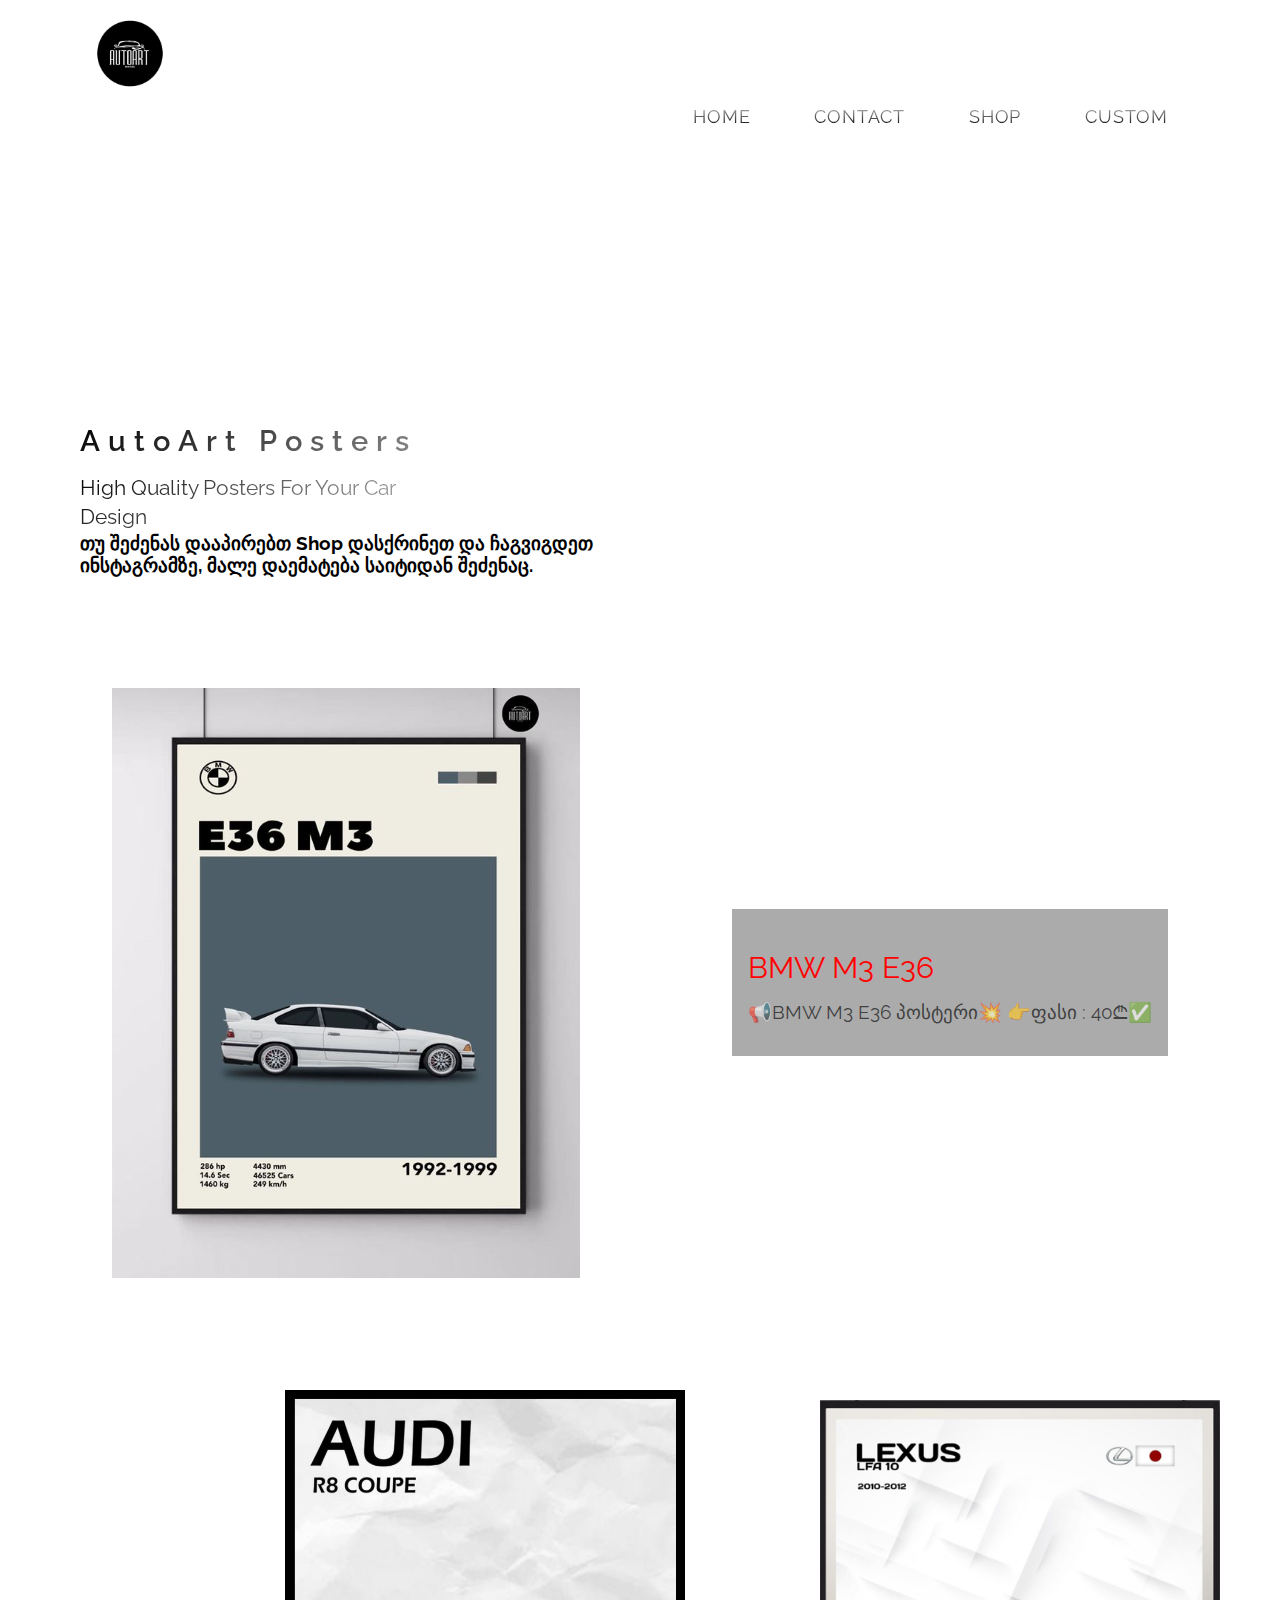
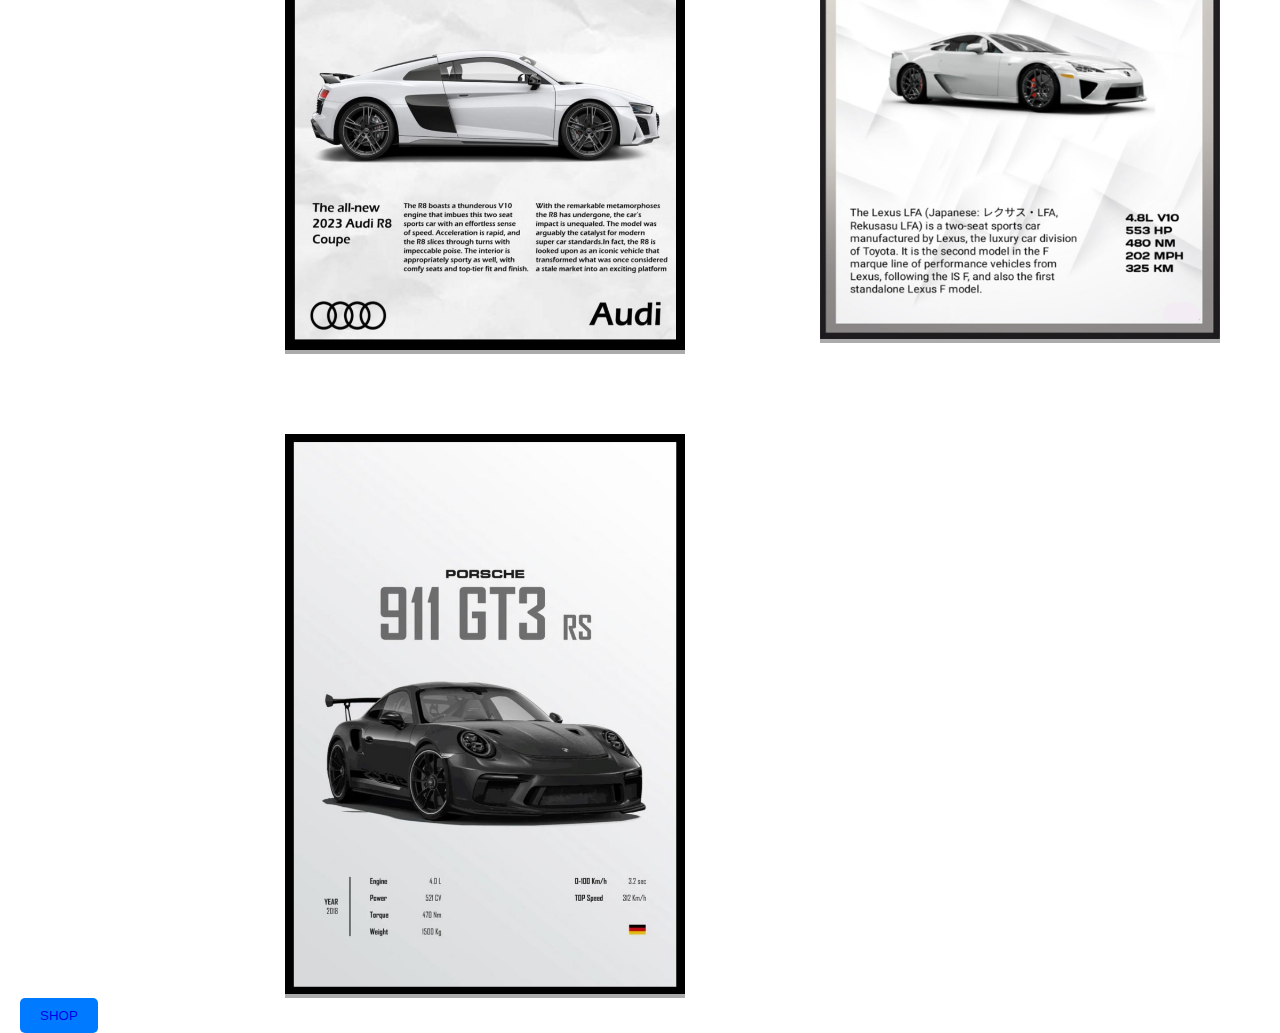
<file: index.html>
<!DOCTYPE html>
<html lang="en">
<head>
  <meta charset="UTF-8">
  <meta name="viewport" content="width=device-width, initial-scale=1.0">
  <title>AutoArt Posters</title>
  <link rel="stylesheet" href="style.css">
</head>
<body>
  
  <div class="menu-toggle">
    <i class="bx bx-menu"></i>
    <i class="bx bx-x"></i>
  </div>
  <button class="show-navbar-btn">Show Navbar</button>
  
  <header>
    <div class="company-logo"><img src="logo.png" alt=""></div>
    <nav class="navbar">
      <ul class="nav-items">
        <li class="nav-item"><a href="index.html" class="nav-link">HOME</a></li>
        <li class="nav-item"><a href="https://www.instagram.com/autoartposters/" class="nav-link">CONTACT</a></li>
        <li class="nav-item"><a href="shop.html" class="nav-link">SHOP</a></li>
        <li class="nav-item"><a href="custom.html" class="nav-link">CUSTOM</a></li>
      </ul>
    </nav>
    <div class="menu-toggle">
      <i class="bx bx-menu"></i>
      <i class="bx bx-x"></i>
    </div>
  </header>
  <main>
    <!-- HOME SECTION -->
    <section class="container section-1">
      <div class="slogan">
        <h1 class="company-title">AutoArt Posters</h1>
        <h2 class="company-slogan">
          High Quality Posters For Your Car Design</h2>
          <h3>თუ შეძენას დააპირებთ Shop დასქრინეთ და ჩაგვიგდეთ ინსტაგრამზე, მალე დაემატება საიტიდან შეძენაც.</h3>
      </div>
    </section>

    <!-- OFFER SECTION -->
    <section class="container section-2">
      <!-- offer 1 -->
      <div class="offer offer-1">
        <img src="e36 m3.png" alt="a computer in dark with with white shadow" class="offer-img offer-1-img">
        <div class="offer-description offer-desc-1">
          <h2 class="offer-title">BMW M3 E36</h2>
          <p class="offer-hook">📢BMW M3 E36 პოსტერი💥 👉ფასი : 40₾✅</p>
        </div>
      </div>
    </section>

    <!-- PRODUCT SECTION -->
    <section class="container section-3">
      <!-- product - 1 -->
      <div class="product product-1">
        <img src="audii.jpg" alt="computer to sell" class="product-img">
      </div>
      <!-- product - 2 -->
      <div class="product product-2">
        <img src="lexus lfa.png" alt="computer to sell" class="product-img">
      </div>
      <!-- product - 3 -->
      <div class="product product-3">
        <img src="911 gt3rs.jpg" alt="computer to sell" class="product-img">
      </div>
    </section>
    
    <!-- Footer section -->
    <footer>
      <button class="shopbtn"><a href="shop.html">SHOP</a></button>
    </footer>
  </main>
     
  <script src="script.js"></script>
</body>
</html>
</file>
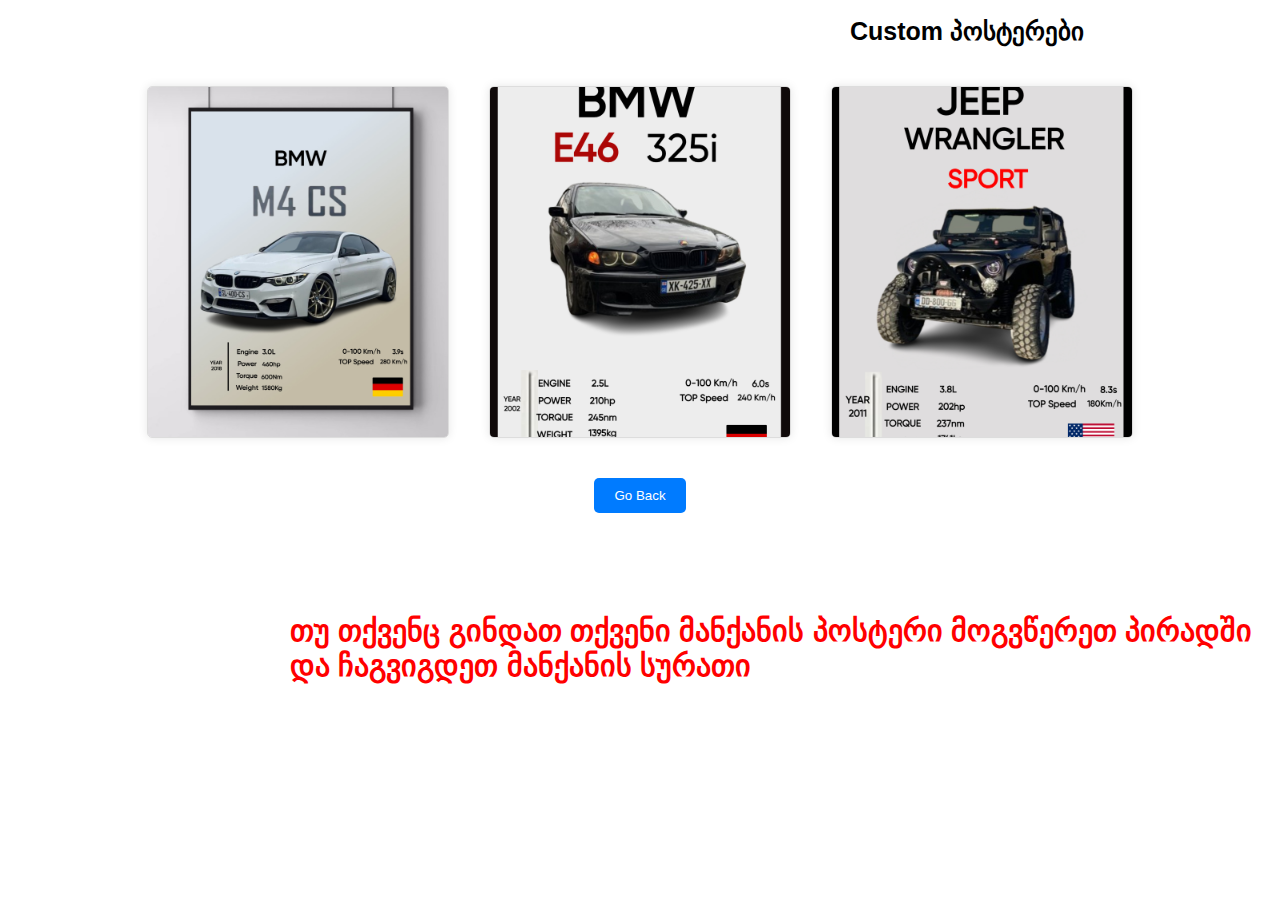
<file: custom.html>
<!DOCTYPE html>
<html lang="en">
<head>
<meta charset="UTF-8">
<meta name="viewport" content="width=device-width, initial-scale=1.0">
<link rel="stylesheet" href="custom.css">
<title>Custom</title>
</head>
<body>
    
    <h1>Custom პოსტერები</h1>
    
    <div class="container">
        <div class="image-div">
          <img src="m4csss w frame.jpg" alt="Image 1">
        </div>
      
        <div class="image-div">
          <img src="BMW POSTER.jpg" alt="Image 2">
        </div>
      
        <div class="image-div">
          <img src="WRANGLER.jpg" alt="Image 3">
        </div>
      </div>
      
<div class="goback-btn">
  <button onclick="goBack()">Go Back</button>
</div>

<h2>თუ თქვენც გინდათ თქვენი მანქანის პოსტერი მოგვწერეთ პირადში და ჩაგვიგდეთ მანქანის სურათი</h2>

<script src="custom.js"></script>

</body>
</html>
</file>
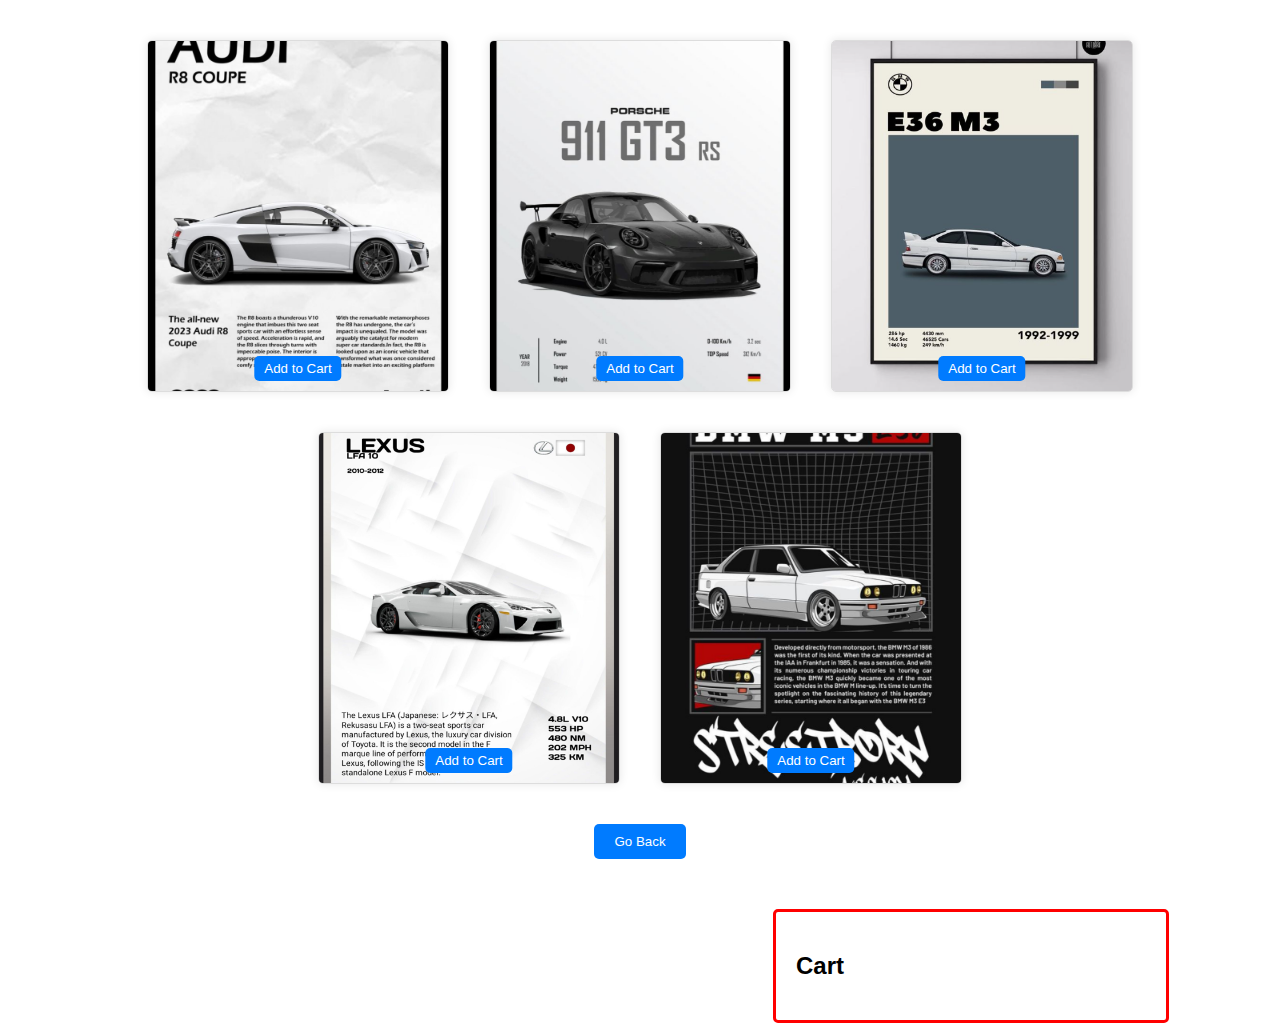
<file: shop.html>
<!DOCTYPE html>
<html lang="en">
<head>
<meta charset="UTF-8">
<meta name="viewport" content="width=device-width, initial-scale=1.0">
<link rel="stylesheet" href="shop.css">
<title>Shop</title>
</head>
<body>
    <div class="container">
        <div class="image-div">
          <img src="audii.jpg" alt="Image 1">
          <button class="add-to-cart" onclick="addToCart('AUDI R8 Coupe პოსტერი', 12.90)">Add to Cart</button>
        </div>
      
        <div class="image-div">
          <img src="911 gt3rs.jpg" alt="Image 2">
          <button class="add-to-cart" onclick="addToCart('Porsche 911 GT3 RS პოსტერი', 12.90)">Add to Cart</button>
        </div>
      
        <div class="image-div">
          <img src="e36 m3.png" alt="Image 3">
          <button class="add-to-cart" onclick="addToCart('BMW M3 E36 პოსტერი', 12.90)">Add to Cart</button>
        </div>
      
        <div class="image-div">
          <img src="lexus lfa.png" alt="Image 4">
          <button class="add-to-cart" onclick="addToCart('Lexus LFA V10 პოსტერი', 12.90)">Add to Cart</button>
        </div>
      
        <div class="image-div">
          <img src="E30.jpg" alt="Image 5">
          <button class="add-to-cart" onclick="addToCart('BMW M3 E30 პოსტერი', 12.90)">Add to Cart</button>
        </div>
      </div>
      
<div class="goback-btn">
  <button onclick="goBack()">Go Back</button>
</div>

<div class="cart" id="cart">
  <h2>Cart</h2>
  <div class="cart-items" id="cart-items">
  </div>
</div>

<script src="shop.js"></script>

</body>
</html>
</file>
<file: style.css>
@import url("https://fonts.googleapis.com/css2?family=Raleway:wght@100;200;300;400");

*,
*::before,
*::after {
  padding: 0;
  margin: 0;
  box-sizing: border-box;
}

/* ================= VARIABLE ================ */
:root {
  --primary-color: hsl(0, 0%, 0%);
  --primary-color-alt: hsl(0, 0%, 74%);
  --second-color: #ff0303;
  --second-color-alt: hsla(0, 0%, 0%, 0.65);
  --third-color: hsl(220, 36%, 28%);
  --white-color: #ffffff;
  --white-color-alt: hsl(0, 0%, 67%);
  --dark-color: hsl(0, 0%, 100%);
}

/* ================= BASE ==================== */
li {
  list-style: none;
}
a {
  text-decoration: none;
}
img {
  width: 100%;
  height: auto;
}

.bx {
  font-size: 2.5rem;
}
.container {
  padding: 0 2rem;
}

.show-navbar-btn {
  display: none; /* Initially hide the button */
}

@media only screen and (max-width: 600px) {
  .show-navbar-btn {
    display: block; /* Show the button on smaller screens */
    position: fixed;
    top: 10px;
    right: 10px;
    z-index: 1000;
  }
}


/* Add this to your style.css file */
@media only screen and (max-width: 600px) {
  .navbar {
    display: flex;
    flex-direction: column;
    align-items: center;
    justify-content: center;
    text-align: center;
    background-color: #333; /* Change the background color as needed */
    position: fixed;
    top: 0;
    left: 0;
    width: 100%;
    height: 100%;
    z-index: 999;
    transform: translateY(-100%);
    transition: transform 0.3s ease-in-out;
  }

  .navbar.active {
    transform: translateY(0);
  }

  .nav-items {
    list-style-type: none;
    padding: 0;
    margin: 0;
  }

  .nav-item {
    margin-bottom: 20px;
  }

  .nav-link {
    color: #fff;
    text-decoration: none;
    font-size: 18px;
  }
}

/* -- BODY -- */
body {
  font-family: "Raleway", sans-serif;
  font-size: 1rem;
  background-color: var(--white-color);
}

@media only screen and (min-width: 600px) {

  .col-s-1 {width: 8.33%;}
  .col-s-2 {width: 16.66%;}
  .col-s-3 {width: 25%;}
  .col-s-4 {width: 33.33%;}
  .col-s-5 {width: 41.66%;}
  .col-s-6 {width: 50%;}
  .col-s-7 {width: 58.33%;}
  .col-s-8 {width: 66.66%;}
  .col-s-9 {width: 75%;}
  .col-s-10 {width: 83.33%;}
  .col-s-11 {width: 91.66%;}
  .col-s-12 {width: 100%;}
}

/* ================= HEADER ================ */
header {
  display: flex;
  align-items: center;
  justify-content: space-between;
  background-color: var(--dark-color);
  padding: 1rem 2rem;
}
.company-logo {
 width: 100px;
 height: 200px;
}
.nav-items {
  display: flex;
}
.nav-item {
  margin: 0 2rem;
}
.nav-link {
  font-size: 1.1rem;
  letter-spacing: 0.05rem;
  position: relative;
  background: -webkit-linear-gradient(
    var(--primary-color-alt),
    var(--primary-color)
  );
  -webkit-background-clip: text;
  -webkit-text-fill-color: transparent;
}
.nav-link::before {
  content: "";
  background: linear-gradient(var(--primary-color), var(--primary-color-alt));
  width: 100%;
  height: 0.05rem;
  position: absolute;
  left: 0;
  bottom: 0;
  transform: scaleX(0);
  transform-origin: bottom right;
  transition: transform 150ms;
}
.nav-link:hover::before {
  transform: scaleX(1);
  transform-origin: bottom left;
}
.menu-toggle {
  display: none;
}
.bx-menu,
.bx-x {
  cursor: pointer;
  background: -webkit-linear-gradient(
    120deg,
    var(--primary-color-alt),
    var(--primary-color)
  );
  -webkit-background-clip: text;
  -webkit-text-fill-color: transparent;
  display: none !important;
}

/* ================= MAIN ================ */

/* -------- HOME SECTION -------------- */
.section-1 {
  background-color: var(--dark-color);
  display: grid;
}
/* .home-computer-container {} */

.slogan .company-title {
  background: -webkit-linear-gradient(
    120deg,
    var(--primary-color-alt),
    var(--primary-color)
  );
  -webkit-background-clip: text;
  -webkit-text-fill-color: transparent;
  margin-top: 2rem;
  font-size: 1.5rem;
  font-weight: 600;
}
.slogan .company-slogan {
  background: -webkit-linear-gradient(
    120deg,
    var(--primary-color-alt),
    var(--primary-color)
  );
  -webkit-background-clip: text;
  -webkit-text-fill-color: transparent;
  margin-top: 1rem;
  font-size: 1.2rem;
  font-weight: 400;
  line-height: 1.8rem;
}

/* -------- OFFER SECTION ------------- */
.section-2 {
  margin: 2rem 0;
}
.offer {
  background-color: var(--dark-color);
  margin: 1rem 0;
  display: grid;
}
.offer img {
  background-color: var(--dark-color);
  padding: 2rem 0;
}
.offer-1 img {
  background-color: var(--dark-color);
  padding: 3rem 0;
}
.offer-description {
  background-color: var(--white-color-alt);
  padding: 0 1rem;
}
.offer-description .offer-title {
  color: var(--second-color);
  font-size: 1.8rem;
  font-weight: 400;
  padding: 1.5rem 0 0.5rem 0;
}
.offer-description .offer-hook {
  color: var(--second-color-alt);
  font-size: 1.2rem;
}
.offer-description .cart-btn {
  cursor: pointer;
  color: var(--second-color-alt);
  font-size: 1.1rem;
  display: grid;
  place-items: center;
  margin: 2rem 0 1rem 0;
  width: 10rem;
  height: 3rem;
  background-image: linear-gradient(
    to top,
    var(--primary-color-alt),
    var(--primary-color)
  );
}
.offer-description .cart-btn:hover {
  background-image: linear-gradient(
    to bottom,
    var(--primary-color-alt),
    var(--primary-color)
  );
}

/* -------- PRODUCT SECTION ----------- */
.section-3 {
  display: grid;
  place-items: center;
  justify-content: space-around;
  gap: 1rem;
  grid-template-columns: repeat(auto-fit, minmax(200px, 400px));
  margin-left: 225px;
}
.product {
  cursor: pointer;
  background-color: var(--white-color-alt);
  position: relative;
}
.product::before {
  content: "";
  background-image: linear-gradient(
    to bottom,
    hsla(29, 72%, 83%, 0.438),
    hsla(9, 94%, 61%, 0.507)
  );
  position: absolute;
  top: 0;
  bottom: 0;
  left: 0;
  right: 0;
}
.product_add_cart {
  color: var(--white-color-alt);
  font-size: 1.2rem;
  background-color: hsl(9, 94%, 65%);
  padding: 1rem 0.4rem;
  position: absolute;
  top: 50%;
  left: 50%;
  transform: translate(-50%, -50%);
  transition: transform 300ms, color 300ms, box-shadow 300ms;
}
.product_add_cart:hover {
  color: var(--white-color);
  box-shadow: 0 1rem 0 -0.5rem hsl(17, 79%, 65%, 0.7),
    0 2rem 0 -1rem hsla(17, 79%, 65%, 0.65);
}

/* -------- SPONSOR SECTION ----------- */
.section-4 {
  margin: 4rem 0;
  display: flex;
  flex-wrap: wrap;
  align-items: center;
  justify-content: space-around;
}
.sponsor img {
  cursor: pointer;
  width: 40px;
  height: 40px;
  filter: grayscale(100%);
  opacity: 0.8;
  transition: opacity 300ms;
}
.sponsor img:hover {
  /* filter: grayscale(0); */
  opacity: 1;
}

/* ========= SUBSCRIBE SECTION ========== */
.section-5 {
  display: flex;
  flex-direction: column;
  align-items: center;
  justify-content: center;
  margin: 2rem 0;
}
.subscribe-input-label {
  margin-bottom: 1rem;
  font-size: 1.5rem;
  font-weight: 400;
  letter-spacing: 0.05rem;
  color: var(--second-color);
}
input[type="text"] {
  padding: 0 0.5rem;
  font-size: 1.1rem;
  width: 100%;
  height: 3rem;
  border: none;
  background-color: hsl(220, 33%, 90%);
  color: var(--second-color-alt);
  transition: background-color 300ms;
}
input[type="text"]:focus {
  outline: none;
  background-color: hsl(220, 33%, 95%);
}
input[type="text"]::placeholder {
  color: var(--second-color-alt);
}
input[type="submit"] {
  cursor: pointer;
  background-image: linear-gradient(
    to top,
    var(--primary-color-alt),
    var(--primary-color)
  );
  color: var(--white-color-alt);
  margin: 1rem 0;
  border: none;
  width: 100%;
  height: 3rem;
  font-size: 1.2rem;
  transition: color 300ms;
}
input[type="submit"]:hover {
  background-image: linear-gradient(
    to bottom,
    var(--primary-color-alt),
    var(--primary-color)
  );
  color: var(--white-color);
}
/* =============== FOOTER =============== */
.top-footer {
  background-color: var(--second-color);
  display: flex;
  flex-direction: column;
}
.footer-title {
  font-weight: 500;
  font-size: 1.2rem;
  padding: 1rem 0;
  background-image: -webkit-linear-gradient(
    120deg,
    var(--primary-color-alt),
    var(--primary-color)
  );
  background-clip: text;
  -webkit-background-clip: text;
  -webkit-text-fill-color: transparent;
}
.footer-items h3 {
  cursor: pointer;
  font-weight: 300;
  font-size: 1.1rem;
  padding: 0.1rem 0;
  color: var(--white-color-alt);
}
.footer-items h3:hover {
  text-decoration: underline;
}
.footer-items h3:last-child {
  padding-bottom: 2rem;
}

.end-footer {
  display: flex;
  flex-direction: column;
  align-items: center;
  justify-content: center;
  background-color: var(--third-color);
}
.copyright {
  color: var(--white-color-alt);
  padding: 1rem 0;
  font-size: 0.9rem;
}
.copyright b {
  font-weight: inherit;
  font-size: 0.9rem;
}
.designer {
  color: hsla(0, 0%, 98%, 0.541);
  padding-bottom: 0.5rem;
  font-size: 0.9rem;
}
.designer:hover {
  text-decoration: underline;
}

/* =============== MEDIA QUERIES ======= */

@media screen and (max-width: 768px) {
  .container {
    padding: 0 1rem;
  }
  /* ================= HEADER ================ */
  header {
    padding: 0.5rem 1rem;
  }
  .navbar {
    background-color: var(--dark-color);
    position: absolute;
    top: 3.5rem;
    right: 0;
    width: 100%;
    height: 100vh;
    display: flex;
    justify-content: center;
    transform: scaleY(0);
    transform-origin: bottom;
    transition: transform 500ms;
  }
  .show-navbar {
    display: flex;
    transform: scaleY(1);
    transform-origin: top;
    transition: transform 300ms;
  }
  .nav-items {
    display: flex;
    flex-direction: column;
  }
  .nav-item {
    margin: 0.5rem 0;
  }
  .menu-toggle {
    display: block;
  }
  .bx-menu {
    display: block !important;
  }
  .show-bx {
    display: block !important;
  }
  .hide-bx {
    display: none !important;
  }
}
@media (min-width: 769px) {
  header {
    padding: 1rem 5rem;
  }
  /* ================= MAIN ================ */

  /* -------- HOME SECTION -------------- */
  .section-1 {
    justify-content: space-between;
    grid-template-columns: 1fr 1fr;
    padding: 10rem 5rem 0 5rem;
  }
  .slogan .company-title {
    max-width: 30rem;
    font-size: 1.8rem;
    letter-spacing: 0.5rem;
  }
  .slogan .company-slogan {
    max-width: 20rem;
    font-size: 1.3rem;
  }
  /* -------- OFFER SECTION ------------- */
  .section-2 {
    margin: 2rem 5rem;
  }
  .offer {
    margin: 5rem 0;
    align-items: center;
    justify-content: space-between;
    grid-template-rows: auto auto;
  }
  .offer-1 {
    grid-template-areas: "offer-1-img offer-desc-1";
  }
  .offer-1 img {
    background-color: var(--dark-color);
    padding: 2rem 0;
  }
  .offer-2 {
    grid-template-areas: "offer-desc-2 offer-2-img";
  }
  .offer-1-img {
    grid-area: offer-1-img;
  }
  .offer-2-img {
    grid-area: offer-2-img;
  }
  .offer-desc-1 {
    grid-area: offer-desc-1;
  }
  .offer-desc-2 {
    grid-area: offer-desc-2;
  }
  .offer-description .offer-title {
    font-size: 1.9rem;
    padding: 1.5rem 0 0.5rem 0;
  }
  .offer-description .offer-hook {
    max-width: 30rem;
  }
  .offer-description {
    background-color: var(--white-color-alt);
    padding: 2rem 1rem;
  }
  .offer-description .offer-title {
    padding: 0.5rem 0 1rem 0;
  }
  .offer-description .cart-btn {
    margin: 2rem 0 0.5rem 0;
  }
  /* -------- PRODUCT SECTION ----------- */
  .section-3 {
    gap: 5rem;
  }
  .product::before {
    transform: scaleY(0);
    transform-origin: bottom;
    transition: transform 300ms;
  }
  .product:hover::before {
    transform: scaleY(1);
    transform-origin: top;
    transition: transform 300ms;
  }
  
  .product:hover .product_add_cart {
    transform: translate(-50%, -50%) scaleY(1);
    transform-origin: top;
  }
  /* -------- SPONSOR SECTION ----------- */
  .section-4 {
    margin: 5rem 0;
  }
  /* ========= SUBSCRIBE SECTION ========== */
  .section-5 {
    padding: 1rem 0;
  }
  .section-5 .subscribe-container {
    display: flex;
    align-items: center;
  }
  input[type="text"] {
    padding: 0 1rem;
    width: 15rem;
  }
  input[type="submit"] {
    width: 10rem;
  }
  /* =============== FOOTER =============== */
  .top-footer {
    flex-direction: row;
    justify-content: space-around;
    padding-bottom: 8rem;
    padding-top: 2rem;
  }
  .footer-title {
    font-size: 1rem;
    padding: 1rem 0;
  }
  .footer-items h3 {
    font-size: 0.9rem;
  }

  .end-footer {
    display: flex;
    flex-direction: column;
    align-items: center;
    justify-content: center;
    background-color: var(--third-color);
  }
  .copyright {
    color: hsla(0, 0%, 98%, 0.747);
    padding: 1rem 0;
    font-size: 0.8rem;
  }
  .copyright b {
    font-size: 0.7rem;
  }
  .designer {
    color: hsla(0, 0%, 98%, 0.322);
    font-size: 0.8rem;
  }
}

@media only screen and (min-width: 600px) {

  .col-s-1 {width: 8.33%;}
  .col-s-2 {width: 16.66%;}
  .col-s-3 {width: 25%;}
  .col-s-4 {width: 33.33%;}
  .col-s-5 {width: 41.66%;}
  .col-s-6 {width: 50%;}
  .col-s-7 {width: 58.33%;}
  .col-s-8 {width: 66.66%;}
  .col-s-9 {width: 75%;}
  .col-s-10 {width: 83.33%;}
  .col-s-11 {width: 91.66%;}
  .col-s-12 {width: 100%;}
}

.shopbtn {
  padding: 10px 20px;
  background-color: #007bff;
  color: #000000;
  border: none;
  border-radius: 5px;
  cursor: pointer;
  margin-left: 20px;
  text-decoration: none;
}
</file>
<file: custom.css>
/* shop.css */

body {
    font-family: Arial, sans-serif;
    margin: 0;
    padding: 0;
    background-color: #ffffff; /* Light gray background */
  }
  
  .container {
    max-width: 1200px;
    margin: 20px auto;
    padding: 0 20px;
    display: flex;
    flex-wrap: wrap;
    justify-content: center;
  }
  
  .image-div {
    position: relative;
    width: 300px;
    height: 350px;
    margin: 20px;
    border: 1px solid #ddd;
    border-radius: 5px;
    overflow: hidden;
    box-shadow: 0 0 10px rgba(0, 0, 0, 0.1);
    transition: transform 0.3s ease-in-out;
  }
  
  .image-div:hover {
    transform: scale(1.05);
  }
  
  .image-div img {
    width: 100%;
    height: 100%;
    object-fit: cover;
  }
  
  .add-to-cart {
    position: absolute;
    bottom: 10px;
    left: 50%;
    transform: translateX(-50%);
    padding: 5px 10px;
    background-color: #007bff;
    color: #fff;
    border: none;
    border-radius: 5px;
    cursor: pointer;
    transition: background-color 0.3s ease;
  }
  
  .add-to-cart:hover {
    background-color: #0056b3;
  }
  
  .goback-btn {
    margin-top: 20px;
    text-align: center;
  }
  
  .goback-btn button {
    padding: 10px 20px;
    background-color: #007bff;
    color: #fff;
    border: none;
    border-radius: 5px;
    cursor: pointer;
    transition: background-color 0.3s ease;
  }
  
  .goback-btn button:hover {
    background-color: #0056b3;
  }
  
  .cart {
    margin-left: 773px;
    margin-top: 50px;
    padding: 20px;
    background-color: #ffffff; /* White background */
    border: 3px solid #ff0000;
    border-radius: 5px;
    width: 350px;
    font-family: 'Franklin Gothic Medium', 'Arial Narrow', Arial, sans-serif;
  }
  
  .cart-items {
    margin-top: 10px;
  }
  
  .cart-item {
    margin-bottom: 5px;
  }
  
  h2 {
    font-size: 30px;
    margin-left: 290px;
    margin-top: 100px;
    color: red;
  }

  h1 {
    font-size: 25px;
    margin-left: 850px;
    color: rgb(0, 0, 0);
    font-family: 'Franklin Gothic Medium', 'Arial Narrow', Arial, sans-serif;
  }
</file>
<file: shop.css>
/* shop.css */

body {
    font-family: Arial, sans-serif;
    margin: 0;
    padding: 0;
    background-color: #ffffff; /* Light gray background */
  }
  
  .container {
    max-width: 1200px;
    margin: 20px auto;
    padding: 0 20px;
    display: flex;
    flex-wrap: wrap;
    justify-content: center;
  }
  
  .image-div {
    position: relative;
    width: 300px;
    height: 350px;
    margin: 20px;
    border: 1px solid #ddd;
    border-radius: 5px;
    overflow: hidden;
    box-shadow: 0 0 10px rgba(0, 0, 0, 0.1);
    transition: transform 0.3s ease-in-out;
  }
  
  .image-div:hover {
    transform: scale(1.05);
  }
  
  .image-div img {
    width: 100%;
    height: 100%;
    object-fit: cover;
  }
  
  .add-to-cart {
    position: absolute;
    bottom: 10px;
    left: 50%;
    transform: translateX(-50%);
    padding: 5px 10px;
    background-color: #007bff;
    color: #fff;
    border: none;
    border-radius: 5px;
    cursor: pointer;
    transition: background-color 0.3s ease;
  }
  
  .add-to-cart:hover {
    background-color: #0056b3;
  }
  
  .goback-btn {
    margin-top: 20px;
    text-align: center;
  }
  
  .goback-btn button {
    padding: 10px 20px;
    background-color: #007bff;
    color: #fff;
    border: none;
    border-radius: 5px;
    cursor: pointer;
    transition: background-color 0.3s ease;
  }
  
  .goback-btn button:hover {
    background-color: #0056b3;
  }
  
  .cart {
    margin-left: 773px;
    margin-top: 50px;
    padding: 20px;
    background-color: #ffffff; /* White background */
    border: 3px solid #ff0000;
    border-radius: 5px;
    width: 350px;
    font-family: 'Franklin Gothic Medium', 'Arial Narrow', Arial, sans-serif;
  }
  
  .cart-items {
    margin-top: 10px;
  }
  
  .cart-item {
    margin-bottom: 5px;
  }
</file>
